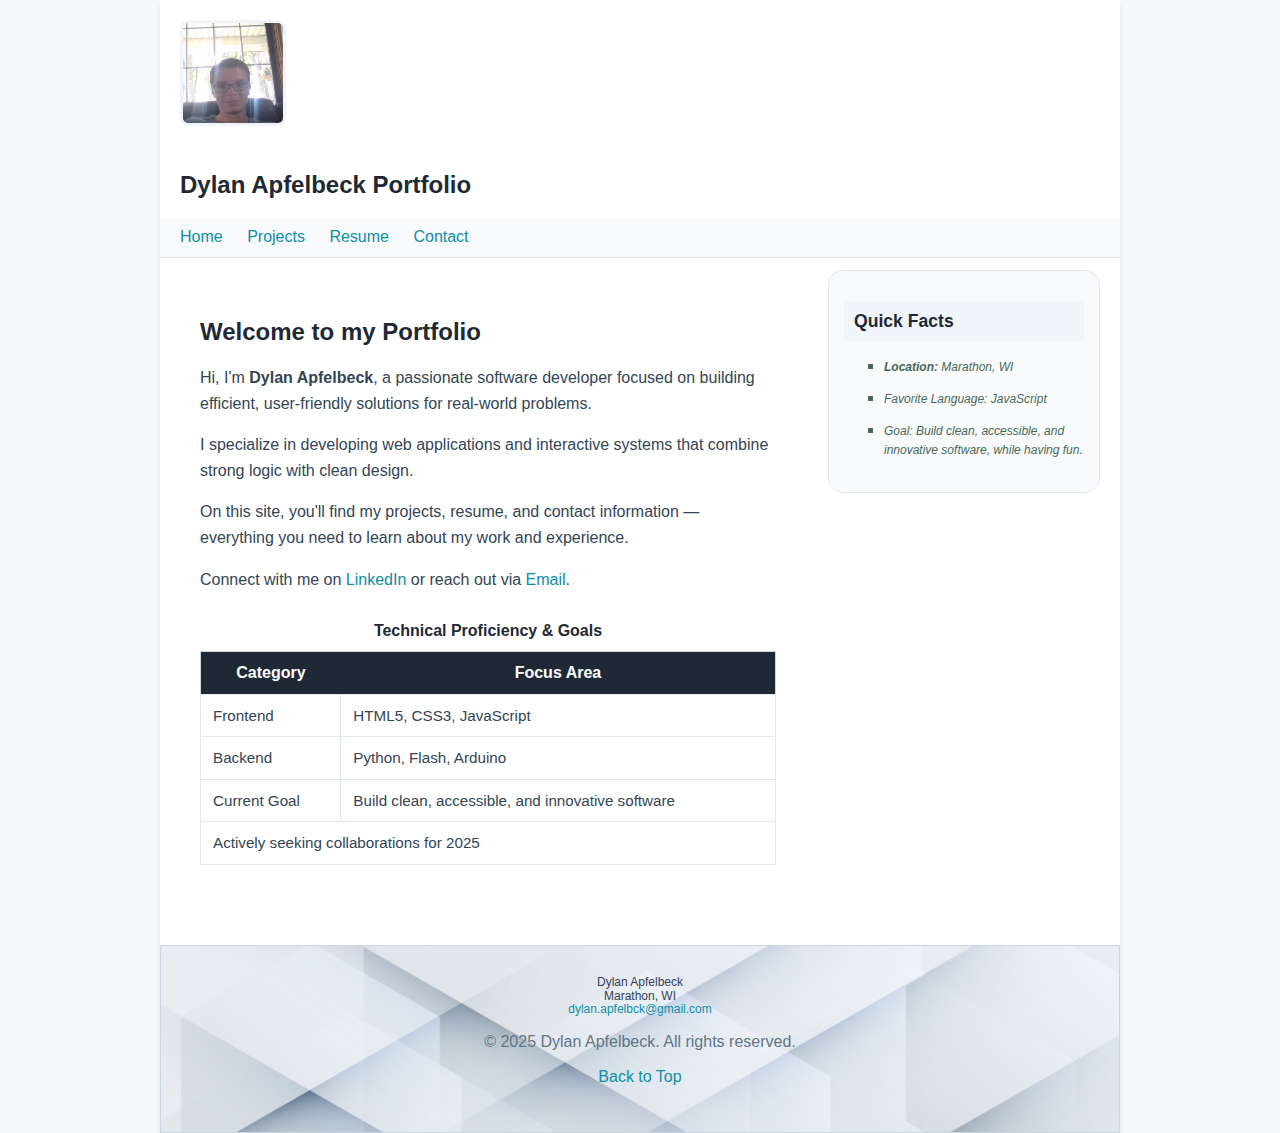
<file: index.html>
<!DOCTYPE html>
<html lang="en">

<head>
    <!-- Dylan Apfelbeck | Portfolio Project | Home Page -->
    <meta charset="UTF-8">
    <meta name="keywords" content="Dylan Apfelbeck, software developer, portfolio, web development, programming">
    <meta name="description"
        content="Portfolio of Dylan Apfelbeck - software developer specializeing in web applications and interactive systems">
    <title>Portfolio - Dylan Apfelbeck</title>

    <link rel="stylesheet" href="normalize.css">
    <link rel="stylesheet" href="main.css">
</head>

<body id="top">
    <div id="wrap">
        <header>
            <a href="resume.html" title="View my Resume">
                <img src="profile.jpg" alt="Dylan Apfelbeck" class="profile-img">
            </a>
            <h1>Dylan Apfelbeck Portfolio</h1>
            <nav>
                <ul>
                    <li><a href="index.html" title="Home">Home</a></li>
                    <li><a href="projects.html" title="Projects">Projects</a></li>
                    <li><a href="resume.html" title="Resume">Resume</a></li>
                    <li><a href="contact.html" title="Contact">Contact</a></li>
                </ul>
            </nav>
        </header>

        <section>
            <h2>Welcome to my Portfolio</h2>
            <article>
                <p>Hi, I'm <strong>Dylan Apfelbeck</strong>, a passionate software developer focused on building
                    efficient, user-friendly solutions for real-world problems.</p>
                <p>I specialize in developing web applications and interactive systems that combine strong logic with
                    clean design.</p>
                <p>On this site, you'll find my projects, resume, and contact information — everything you need to learn
                    about my work and experience.</p>
                <p>Connect with me on <a href="https://www.linkedin.com/in/dylanapfelbeck" target="_blank">LinkedIn</a>
                    <!--I tried to get into my linkedin profile, but it didn't work
                    I have the correct password, but it freezes on "Lets do a quick security check"
                    So for now, i just put a simple potential link here
                    -->
                    or reach out via <a href="mailto:dylan.apfelbeck@gmail.com">Email</a>.</p>
                <table class="home">
                    <caption>Technical Proficiency & Goals</caption>
                    <thead>
                        <tr>
                            <th>Category</th>
                            <th>Focus Area</th>
                        </tr>
                    </thead>
                    <tbody>
                        <tr>
                            <td>Frontend</td>
                            <td>HTML5, CSS3, JavaScript</td>
                        </tr>
                        <tr>
                            <td>Backend</td>
                            <td>Python, Flash, Arduino</td>
                        </tr>
                        <tr>
                            <td>Current Goal</td>
                            <td>Build clean, accessible, and innovative software</td>
                        </tr>
                        <tr>
                            <td colspan="2">Actively seeking collaborations for 2025</td>
                        </tr>
                    </tbody>
                </table>
            </article>

            <aside>
                <h2>Quick Facts</h2>
                <ul>
                    <li>
                        <p class="asideText"><strong>Location:</strong> Marathon, WI</p>
                    </li>
                    <li>
                        <p class="asideText">Favorite Language: JavaScript</p>
                    </li>
                    <li>
                        <p class="asideText">Goal: Build clean, accessible, and innovative software, while having fun.
                        </p>
                    </li>
                </ul>
            </aside>
        </section>
        <footer>
            <address>
                Dylan Apfelbeck <br>
                Marathon, WI <br>
                <a href="mailto:dylan.apfelbeck@gmail.com">dylan.apfelbck@gmail.com</a>
            </address>
            <p>&copy; 2025 Dylan Apfelbeck. All rights reserved.</p>
            <p><a href="#top">Back to Top</a></p>
        </footer>
    </div>
</body>

</html>
</file>
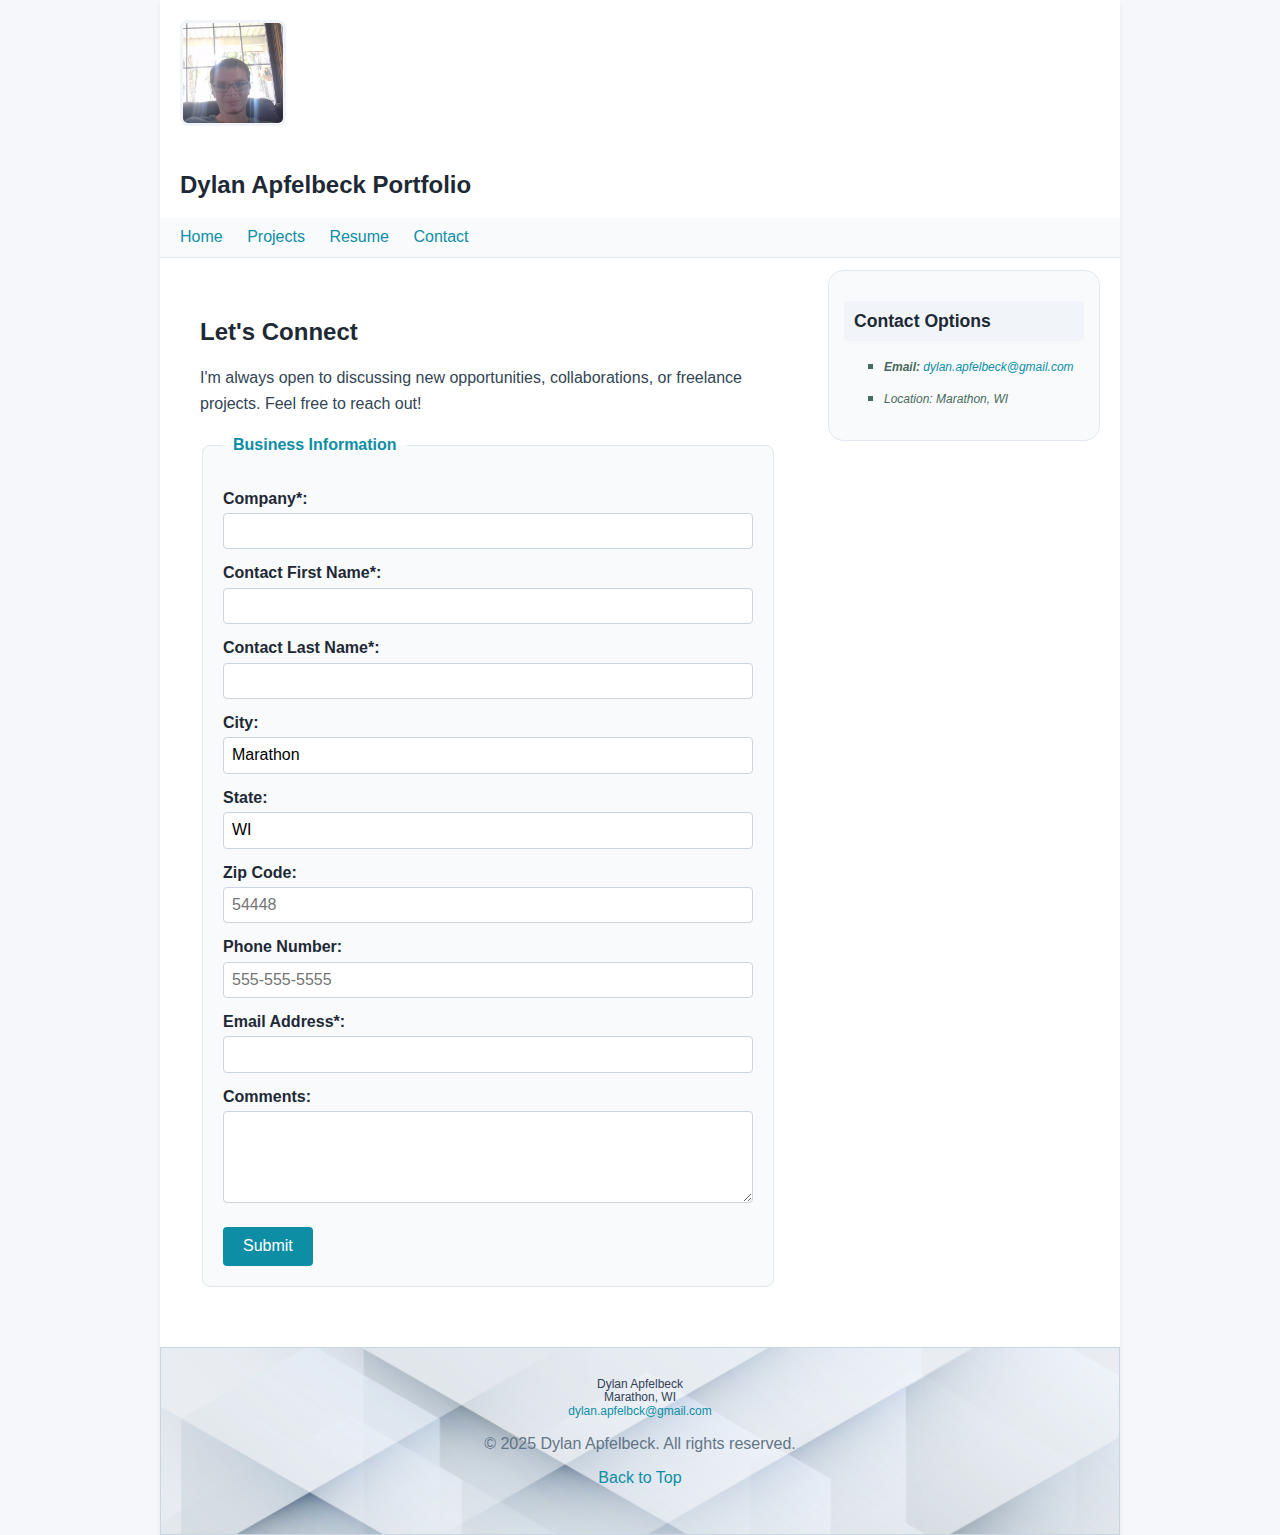
<file: contact.html>
<!DOCTYPE html>
<html lang="en">

<head>
    <!-- Dylan Apfelbeck | Portfolio Project | Home Page -->
    <meta charset="UTF-8">
    <meta name="keywords" content="Dylan Apfelbeck, contact, email, portfolio, software developer">
    <meta name="description" content="Contact Dylan Apfelbeck for collaboration, freelance projects, or questions.">
    <title>Portfolio - Dylan Apfelbeck | Contact</title>

    <link rel="stylesheet" href="normalize.css">
    <link rel="stylesheet" href="main.css">
</head>

<body id="top">
    <div id="wrap">
        <header>
            <a href="resume.html" title="View my Resume">
                <img src="profile.jpg" alt="Dylan Apfelbeck" class="profile-img">
            </a>
            <h1>Dylan Apfelbeck Portfolio</h1>
            <nav>
                <ul>
                    <li><a href="index.html" title="Home">Home</a></li>
                    <li><a href="projects.html" title="Projects">Projects</a></li>
                    <li><a href="resume.html" title="Resume">Resume</a></li>
                    <li><a href="contact.html" title="Contact">Contact</a></li>
                </ul>
            </nav>
        </header>

        <section>
            <h2>Let's Connect</h2>
            <article>
                <p>I'm always open to discussing new opportunities, collaborations, or freelance projects. Feel free to
                    reach out!</p>
                    <form action="#" method="post">
                        <fieldset>
                            <legend>Business Information</legend>
                            
                            <label for="company">Company*:</label>
                            <input type="text" id="company" name="company" required>

                            <label for="fname">Contact First Name*:</label>
                            <input type="text" id="fname" name="fname" required>

                            <label for="lname">Contact Last Name*:</label>
                            <input type="text" id="lname" name="lname" required>

                            <label for="city">City:</label>
                            <input type="text" id="city" name="city" value="Marathon">

                            <label for="state">State:</label>
                            <input type="text" id="state" name="state" value="WI">

                            <label for="zip">Zip Code:</label>
                            <input type="text" id="zip" name="zip" placeholder="54448">

                            <label for="phone">Phone Number:</label>
                            <input type="tel" id="phone" name="phone" placeholder="555-555-5555">

                            <label for="email">Email Address*:</label>
                            <input type="email" id="email" name="email" required>

                            <label for="comments">Comments:</label>
                            <textarea id="comments" name="comments" rows="4"></textarea>

                            <button type="submit" class="submit-btn">Submit</button>
                        </fieldset>
                    </form>
            </article>

            <aside>
                <h2>Contact Options</h2>
                <ul>
                    <li>
                        <p class="asideText"><strong>Email:</strong> <a
                                href="mailto:dylan.apfelbeck@gmail.com">dylan.apfelbeck@gmail.com</a></p>
                    </li>
                    <li>
                        <p class="asideText">Location: Marathon, WI</p>
                    </li>
                </ul>
            </aside>
        </section>
        <footer>
            <address>
                Dylan Apfelbeck <br>
                Marathon, WI <br>
                <a href="mailto:dylan.apfelbeck@gmail.com">dylan.apfelbck@gmail.com</a>
            </address>
            <p>&copy; 2025 Dylan Apfelbeck. All rights reserved.</p>
            <p><a href="#top">Back to Top</a></p>
        </footer>
    </div>
</body>

</html>
</file>
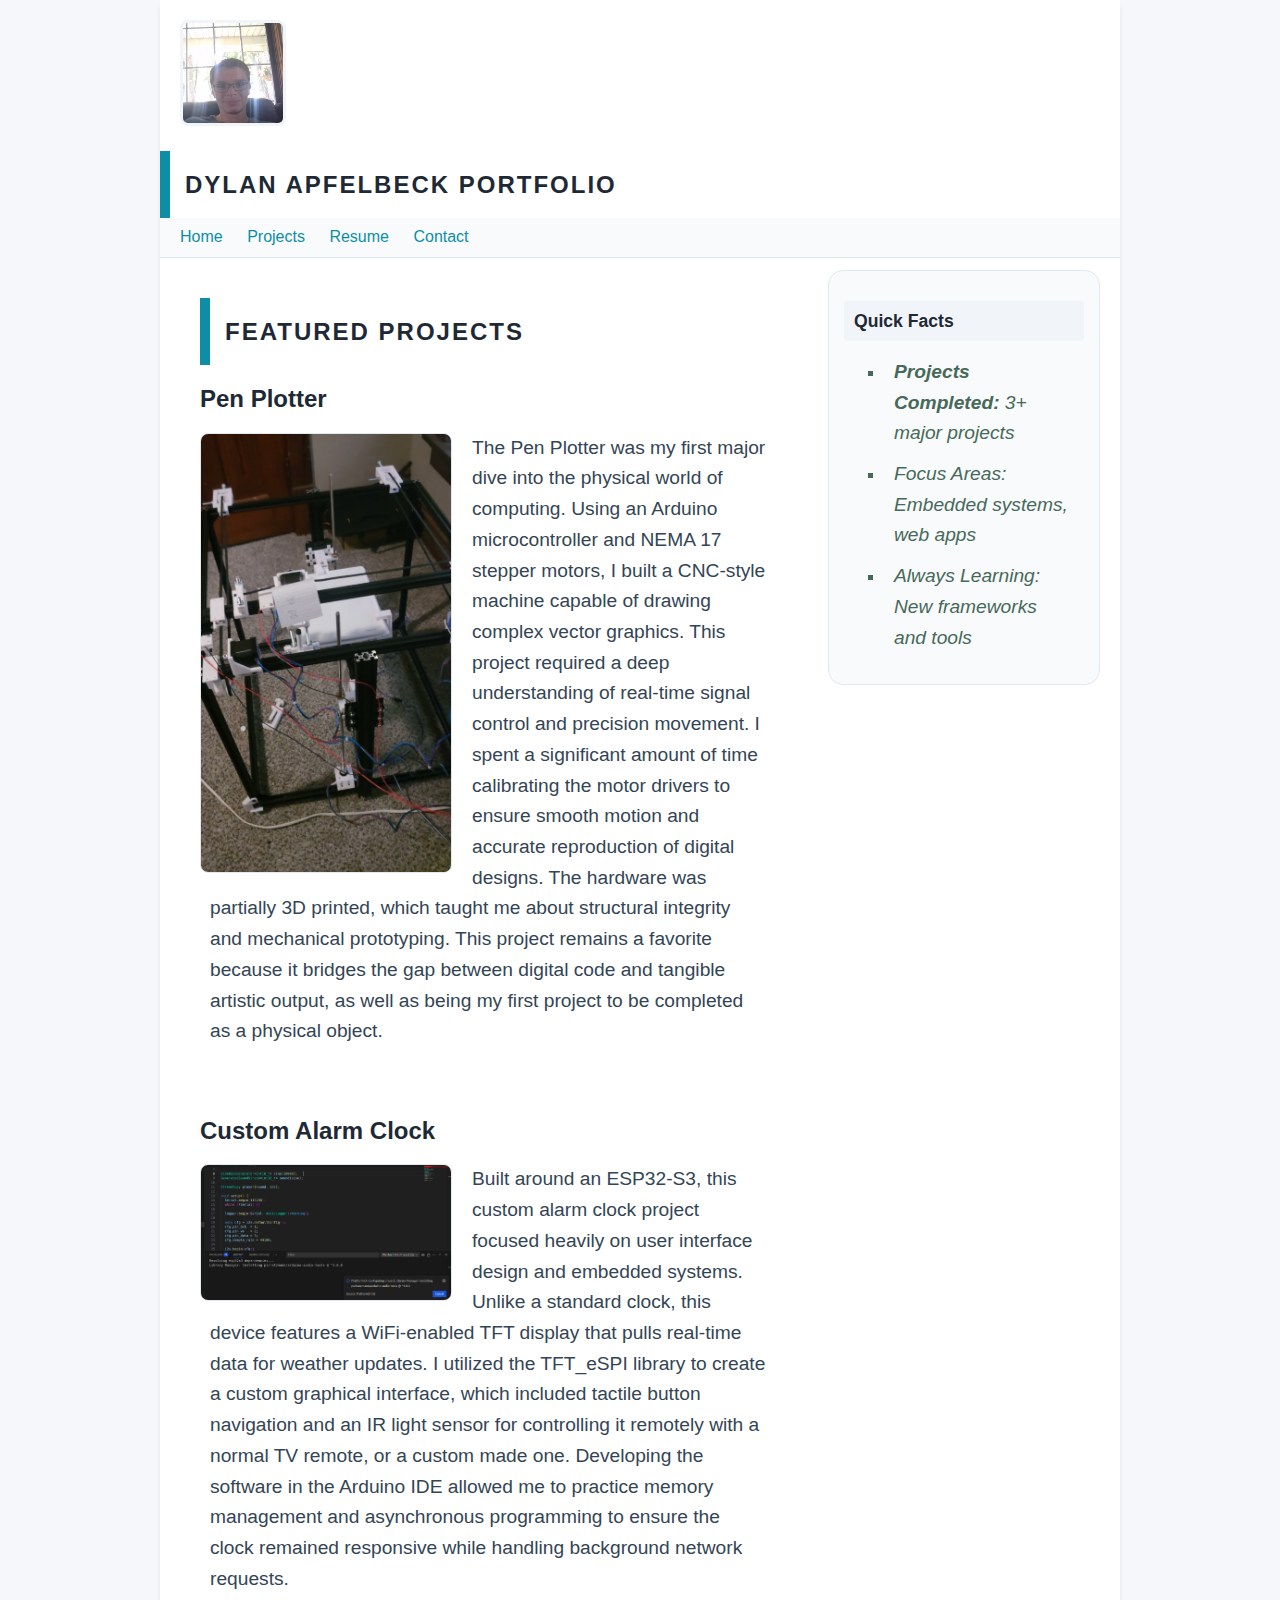
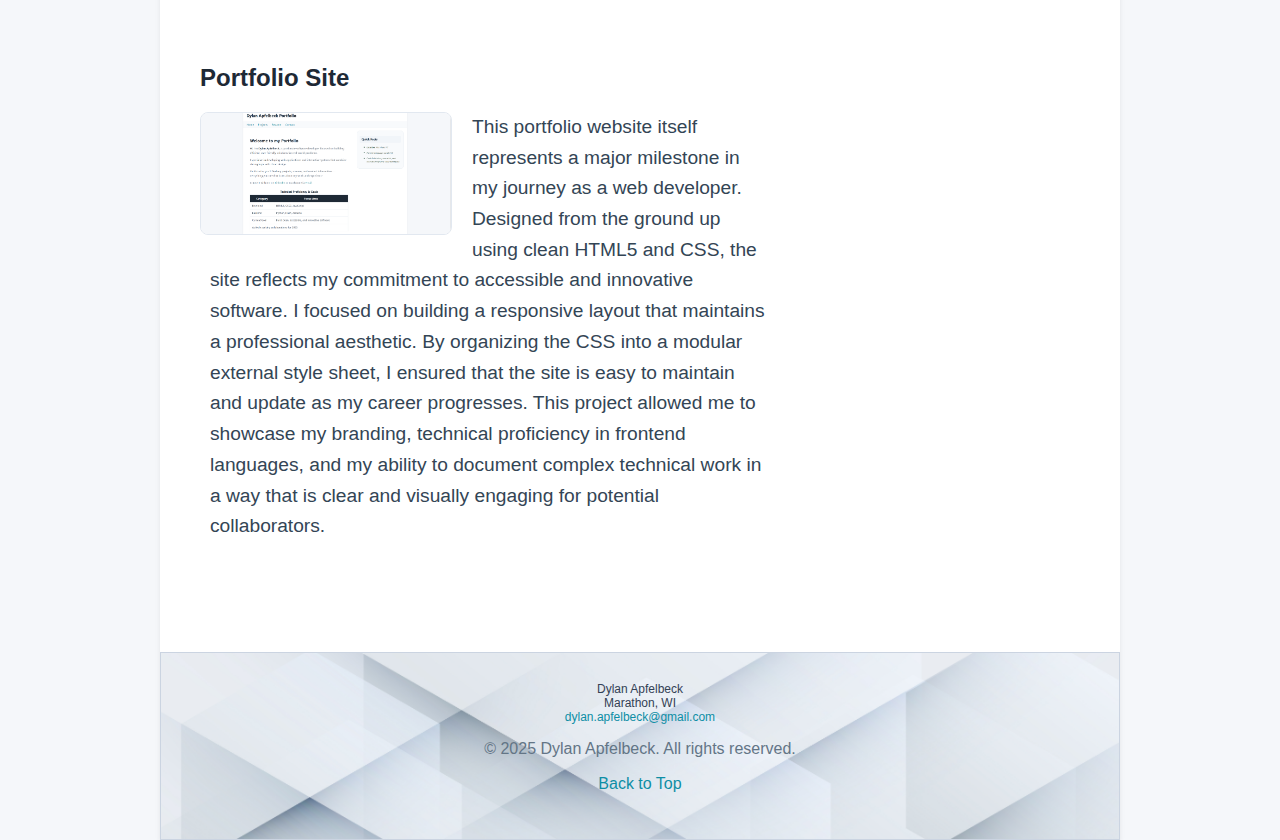
<file: projects.html>
<!DOCTYPE html>
<html lang="en">

<head>
    <meta charset="UTF-8">
    <meta name="keywords" content="Dylan Apfelbeck, projects, portfolio, Arduino, web applications, coding">
    <meta name="description" content="Portfolio project for Dylan Apfelbeck - web applications and interactive hardware projects">
    <title>Portfolio - Dylan Apfelbeck | Projects</title>

    <link rel="stylesheet" href="normalize.css">
    <link rel="stylesheet" href="main.css">
    
    <style>
        /* Requirement 10: Embedded style for h1 */
        h1 {
            border-left: 10px solid rgb(14, 142, 165);
            padding-left: 15px;
            text-transform: uppercase;
            letter-spacing: 2px;
            color: rgb(30, 41, 53);
        }
    </style>
</head>

<body id="top">

    <div id="wrap">
        <header>
            <a href="resume.html" title="View my Resume">
                <img src="profile.jpg" alt="Dylan Apfelbeck" class="profile-img">
            </a>
            <h1>Dylan Apfelbeck Portfolio</h1>
            <nav>
                <ul>
                    <li><a href="index.html" title="Home">Home</a></li>
                    <li><a href="projects.html" title="Projects">Projects</a></li>
                    <li><a href="resume.html" title="Resume">Resume</a></li>
                    <li><a href="contact.html" title="Contact">Contact</a></li>
                </ul>
            </nav>
        </header>

        <section class="projects">
            <h1>Featured Projects</h1>

            <article class="project-item">
                <h2>Pen Plotter</h2>
                <img src="printer.jpg" alt="Arduino Pen Plotter" class="project-img">
                <p>
                    The Pen Plotter was my first major dive into the physical world of computing. Using an Arduino 
                    microcontroller and NEMA 17 stepper motors, I built a CNC-style machine capable of drawing 
                    complex vector graphics. This project required a deep understanding of real-time signal 
                    control and precision movement. I spent a significant amount of time calibrating the motor 
                    drivers to ensure smooth motion and accurate reproduction of digital designs. The hardware 
                    was partially 3D printed, which taught me about structural integrity and mechanical prototyping. 
                    This project remains a favorite because it bridges the gap between digital code and tangible 
                    artistic output, as well as being my first project to be completed as a physical object.
                </p>
            </article>

            <article class="project-item">
                <h2>Custom Alarm Clock</h2>
                <img src="clock.png" alt="Custom ESP32 Alarm Clock" class="project-img">
                <p>
                    Built around an ESP32-S3, this custom alarm clock project focused heavily on user interface 
                    design and embedded systems. Unlike a standard clock, this device features a WiFi-enabled 
                    TFT display that pulls real-time data for weather updates. I utilized the TFT_eSPI 
                    library to create a custom graphical interface, which included tactile button navigation 
                    and an IR light sensor for controlling it remotely with a normal TV remote, or a custom made one. Developing the software in the Arduino 
                    IDE allowed me to practice memory management and asynchronous programming to ensure the 
                    clock remained responsive while handling background network requests.
                </p>
            </article>

            <article class="project-item">
                <h2>Portfolio Site</h2>
                <img src="site.png" alt="Portfolio Website Screenshot" class="project-img">
                <p>
                    This portfolio website itself represents a major milestone in my journey as a web developer. 
                    Designed from the ground up using clean HTML5 and CSS, the site reflects my commitment 
                    to accessible and innovative software. I focused on building a responsive layout that 
                    maintains a professional aesthetic. By 
                    organizing the CSS into a modular external style sheet, I ensured that the site is 
                    easy to maintain and update as my career progresses. This project allowed me to 
                    showcase my branding, technical proficiency in frontend languages, and my ability 
                    to document complex technical work in a way that is clear and visually engaging for 
                    potential collaborators.
                </p>
            </article>

            <aside>
                <h2>Quick Facts</h2>
                <ul>
                    <li>
                        <p class="asideText"><strong>Projects Completed:</strong> 3+ major projects</p>
                    </li>
                    <li>
                        <p class="asideText">Focus Areas: Embedded systems, web apps</p>
                    </li>
                    <li>
                        <p class="asideText">Always Learning: New frameworks and tools</p>
                    </li>
                </ul>
            </aside>
            
        </section>

        <footer>
            <address>
                Dylan Apfelbeck <br>
                Marathon, WI <br>
                <a href="mailto:dylan.apfelbeck@gmail.com">dylan.apfelbeck@gmail.com</a>
            </address>
            <p>&copy; 2025 Dylan Apfelbeck. All rights reserved.</p>
            <p><a href="#top">Back to Top</a></p>
        </footer>
    </div>
</body>

</html>
</file>
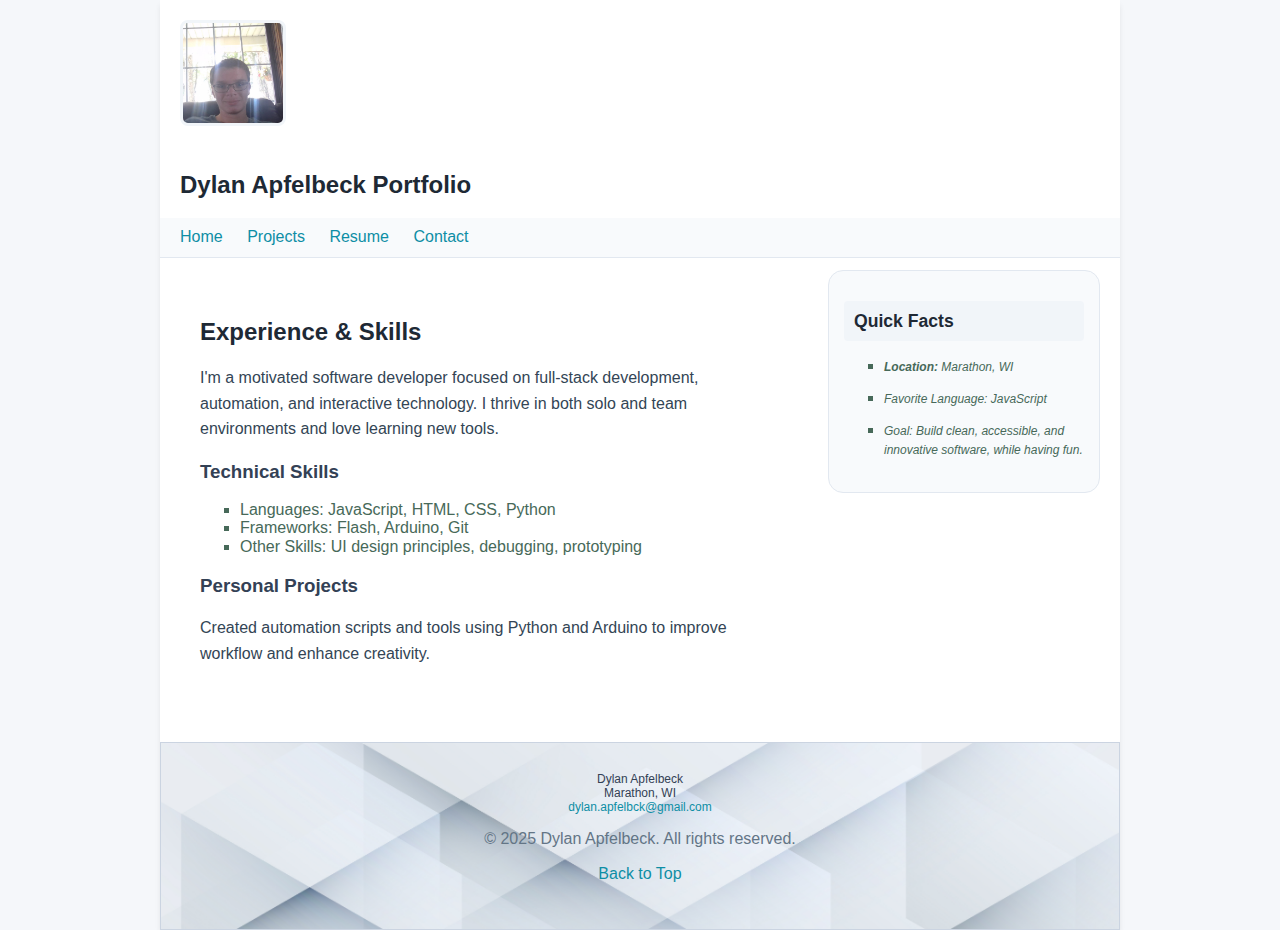
<file: resume.html>
<!DOCTYPE html>
<html lang="en">

<head>
    <!-- Dylan Apfelbeck | Portfolio Project | Home Page -->
    <meta charset="UTF-8">
    <meta name="keywords" content="Dylan Apfelbeck, resume, skills, software development, portfolio">
    <meta name="description" content="Resume of Dylan Apfelbeck — skills, experience, and personal projects.">
    <title>Portfolio - Dylan Apfelbeck | Resume</title>

    <link rel="stylesheet" href="normalize.css">
    <link rel="stylesheet" href="main.css">
</head>

<body id="top">

    <div id="wrap">
        <header>
            <a href="resume.html" title="View my Resume">
                <img src="profile.jpg" alt="Dylan Apfelbeck" class="profile-img">
            </a>
            <h1>Dylan Apfelbeck Portfolio</h1>
            <nav>
                <ul>
                    <li><a href="index.html" title="Home">Home</a></li>
                    <li><a href="projects.html" title="Projects">Projects</a></li>
                    <li><a href="resume.html" title="Resume">Resume</a></li>
                    <li><a href="contact.html" title="Contact">Contact</a></li>
                </ul>
            </nav>
        </header>

        <section>
            <h2>Experience & Skills</h2>
            <article>
                <p>I'm a motivated software developer focused on full-stack development, automation, and interactive
                    technology. I thrive in both solo and team environments and love learning new tools.</p>
                <h3>Technical Skills</h3>
                <ul>
                    <li>Languages: JavaScript, HTML, CSS, Python</li>
                    <li>Frameworks: Flash, Arduino, Git</li>
                    <li>Other Skills: UI design principles, debugging, prototyping</li>
                </ul>

                <h3>Personal Projects</h3>
                <p>Created automation scripts and tools using Python and Arduino to improve workflow and enhance
                    creativity.</p>
            </article>


            <aside>
                <h2>Quick Facts</h2>
                <ul>
                    <li>
                        <p class="asideText"><strong>Location:</strong> Marathon, WI</p>
                    </li>
                    <li>
                        <p class="asideText">Favorite Language: JavaScript</p>
                    </li>
                    <li>
                        <p class="asideText">Goal: Build clean, accessible, and innovative software, while having fun.
                        </p>
                    </li>
                </ul>
            </aside>
        </section>
        <footer>
            <address>
                Dylan Apfelbeck <br>
                Marathon, WI <br>
                <a href="mailto:dylan.apfelbeck@gmail.com">dylan.apfelbck@gmail.com</a>
            </address>
            <p>&copy; 2025 Dylan Apfelbeck. All rights reserved.</p>
            <p><a href="#top">Back to Top</a></p>
        </footer>
    </div>
</body>

</html>
</file>
<file: main.css>
/* 
Dylan Apfelbeck 
Date Created: December 17, 2025 
*/

body {
    background-color: rgb(245, 247, 250);
    font-family: 'Segoe UI', Roboto, Helvetica, Arial, sans-serif;
    margin: 0;
    padding: 0;
    color: rgb(51, 65, 85);
}

#wrap {
    width: 960px;
    margin: 0 auto;
    background-color: rgb(255, 255, 255);
    position: relative;
    min-height: 100vh;
    box-shadow: 0 4px 6px -1px rgba(0, 0, 0, 0.1);
}

h1 {
    font-size: 1.5em;
    color: rgb(30, 41, 53);
    padding: 20px;
    margin: 0;
}

aside h2 {
    color: rgb(14, 142, 165);
    background-color: rgb(241, 245, 249);
    padding: 10px;
    border-radius: 4px;
    font-size: 1.1em;
}

section h2 {
    color: rgb(30, 41, 53);
}

section p {
    color: rgb(71, 105, 89);
    line-height: 1.6;
}

article p {
    color: rgb(51, 69, 85);
}

nav {
    width: 100%;
    background-color: rgb(248, 250, 252);
    border-bottom: 1px solid rgb(226, 232, 240);
    margin-bottom: 20px;
}

nav ul {
    list-style-type: none;
    padding: 10px 20px;
    margin: 0;
}

nav ul li {
    display: inline;
    margin-right: 20px;
}

a:link {
    color: rgb(14, 142, 165);
    text-decoration: none;
}

a:visited {
    color: rgb(14, 122, 160);
}

a:hover {
    color: rgb(56, 189, 248);
    text-decoration: underline;
}

a:active {
    color: rgb(0, 54, 97);
}

.asideText {
    font-size: .75em;
    font-style: italic;
    color: rgb(71, 105, 89);
}

aside {
    position: absolute;
    top: 270px;
    right: 20px;
    width: 240px;
    background-color: rgb(248, 250, 252);
    border: 1px solid rgb(226, 232, 240);
    border-radius: 15px;
    padding: 15px;
}

footer {
    clear: both;
    background-image: url('footer.jpg');

    background-size: cover;
    border: 1px solid rgb(203, 212, 225);

    padding: 30px;
    margin-top: 40px;
}

footer address {
    font-size: .75em;
    text-align: center;
    font-style: normal;
}

footer p {
    color: rgb(99, 117, 134);

    text-align: center;
}


section ul {
    list-style-type: square;
    color: rgb(71, 105, 89);
}


section.projects p {
    font-size: 1.2em;
    margin: 10px;
}

.project-item {
    clear: both; /* Ensures projects don't overlap due to floats */
    margin-bottom: 40px;
    overflow: auto; /* Contains the floated images */
}

.project-img {
    float: left;
    margin: 0 20px 10px 0;
    width: 200px;
    height: auto;
    border: 1px solid rgb(203, 212, 225);
    border-radius: 4px;
}
/* --- TABLE STYLES --- */
table.home {
    width: 100%;
    border: 1px solid rgb(203, 212, 225);
    border-collapse: collapse;

    margin: 20px 0;
}

table.home caption {
    padding: 10px;
    font-weight: bold;
    color: rgb(30, 41, 53);
}

table.home th {
    background-color: rgb(30, 41, 53);

    color: rgb(255, 255, 255);

    padding: 12px;
}

table.home td {
    padding: 12px;

    border: 1px solid rgb(226, 232, 240);
    color: rgb(51, 69, 85);

    font-size: 0.95em;
    background-color: rgb(255, 255, 255);
}


section {
    padding: 20px 40px;
    width: 60%;
}

header img.profile-img {
    margin: 20px;
    border: 3px solid rgb(241, 245, 249);
}

.profile-img {
    width: 100px;
    height: auto;
    margin: 10px;
    border-radius: 8px;
}


section.projects p {
    font-size: 1.2em;
    margin: 10px;
}

.project-item {
    clear: both;
    margin-bottom: 40px;
    overflow: auto; 
}

.project-img {
    float: left; 
    margin: 0 20px 10px 0;
    width: 250px;
    height: auto;
    border-radius: 8px;
    border: 1px solid rgb(226, 232, 240);
}
/* --- FORM STYLES --- */
form {
    margin-top: 20px;
}

fieldset {
    border: 1px solid rgb(226, 232, 240);
    border-radius: 8px;
    padding: 20px;
    background-color: rgb(248, 250, 252);
}

legend {
    font-weight: bold;
    color: rgb(14, 142, 165);
    padding: 0 10px;
}

label {
    display: block;
    margin-top: 15px;
    font-weight: 600;
    color: rgb(30, 41, 53);
}

input, textarea {
    width: 100%;
    padding: 8px;
    margin-top: 5px;
    border: 1px solid rgb(203, 212, 225);
    border-radius: 4px;
    box-sizing: border-box;
}

.submit-btn {
    margin-top: 20px;
    padding: 10px 20px;
    background-color: rgb(14, 142, 165);
    color: white;
    border: none;
    border-radius: 4px;
    cursor: pointer;
}

.submit-btn:hover {
    background-color: rgb(56, 189, 248);
}
</file>
